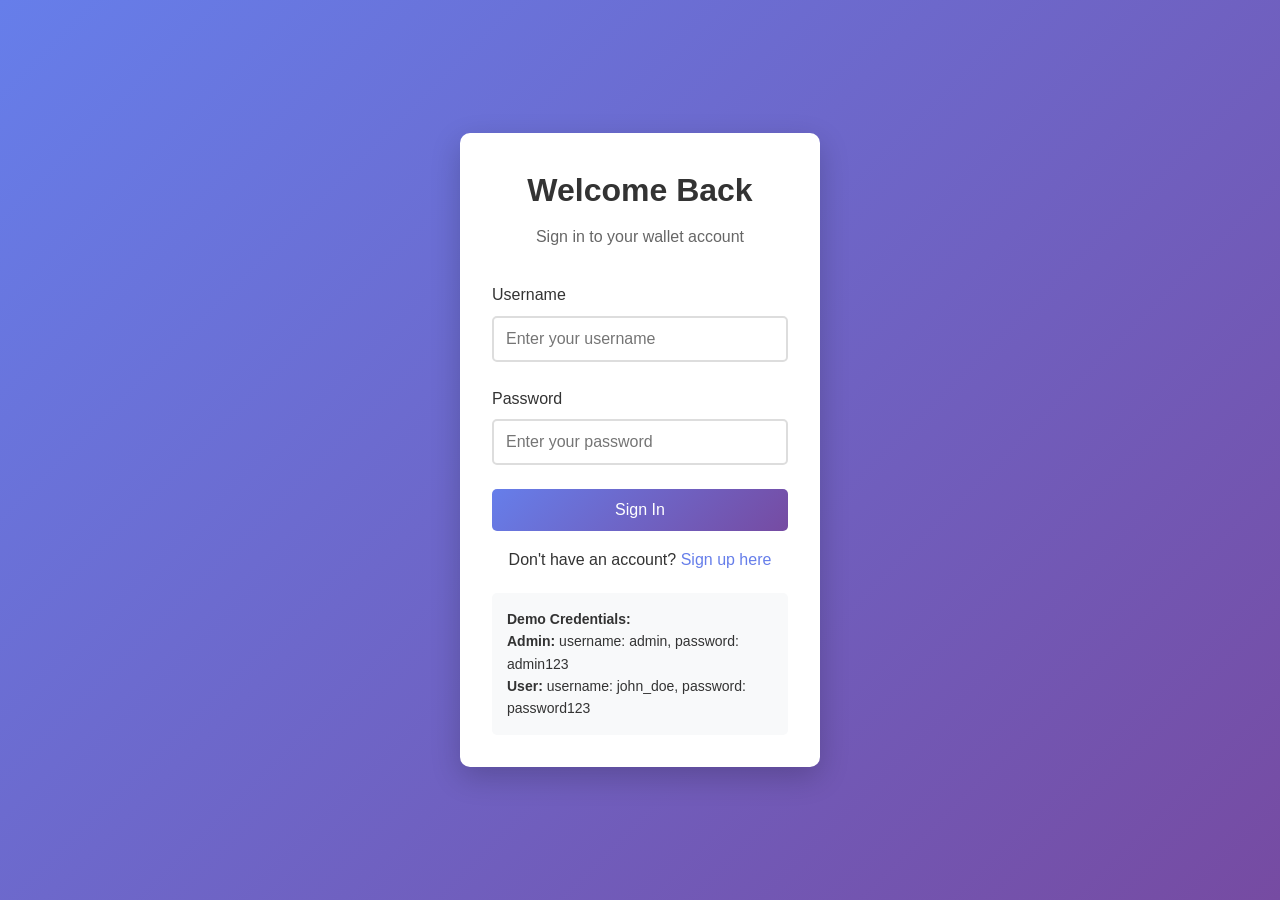
<file: wallet-app/src/main/webapp/index.html>
<!DOCTYPE html>
<html lang="en">
<head>
    <meta charset="UTF-8">
    <meta name="viewport" content="width=device-width, initial-scale=1.0">
    <title>Wallet App - Login</title>
    <link rel="stylesheet" href="css/style.css">
</head>
<body class="auth-page">
    <div class="auth-container">
        <div class="auth-card">
            <h1 class="auth-title">Welcome Back</h1>
            <p class="auth-subtitle">Sign in to your wallet account</p>
            
            <div id="message" class="alert" style="display: none;"></div>
            
            <form id="loginForm" class="auth-form">
                <div class="form-group">
                    <label for="username">Username</label>
                    <input type="text" id="username" name="username" required 
                           placeholder="Enter your username">
                </div>
                
                <div class="form-group">
                    <label for="password">Password</label>
                    <input type="password" id="password" name="password" required 
                           placeholder="Enter your password">
                </div>
                
                <button type="submit" class="btn btn-primary btn-full">Sign In</button>
            </form>
            
            <div class="auth-footer">
                <p>Don't have an account? <a href="register.html">Sign up here</a></p>
            </div>
            
            <div class="demo-credentials" style="margin-top: 20px; padding: 15px; background: #f8f9fa; border-radius: 5px; font-size: 14px;">
                <h4>Demo Credentials:</h4>
                <p><strong>Admin:</strong> username: admin, password: admin123</p>
                <p><strong>User:</strong> username: john_doe, password: password123</p>
            </div>
        </div>
    </div>

    <script>
        // Mock login functionality for demo
        document.getElementById('loginForm').addEventListener('submit', function(e) {
            e.preventDefault();
            
            const username = document.getElementById('username').value;
            const password = document.getElementById('password').value;
            const messageDiv = document.getElementById('message');
            
            // Demo authentication
            if ((username === 'admin' && password === 'admin123') || 
                (username === 'john_doe' && password === 'password123')) {
                
                messageDiv.className = 'alert alert-success';
                messageDiv.textContent = 'Login successful! Redirecting to dashboard...';
                messageDiv.style.display = 'block';
                
                // Store user info in localStorage for demo
                localStorage.setItem('currentUser', JSON.stringify({
                    username: username,
                    fullName: username === 'admin' ? 'Administrator' : 'John Doe',
                    balance: username === 'admin' ? 1000.00 : 500.00
                }));
                
                // Redirect to dashboard
                setTimeout(() => {
                    window.location.href = 'dashboard.html';
                }, 1500);
                
            } else {
                messageDiv.className = 'alert alert-error';
                messageDiv.textContent = 'Invalid username or password';
                messageDiv.style.display = 'block';
            }
        });
    </script>
</body>
</html>
</file>
<file: wallet-app/src/main/webapp/css/style.css>
/* Reset and Base Styles */
* {
    margin: 0;
    padding: 0;
    box-sizing: border-box;
}

body {
    font-family: 'Segoe UI', Tahoma, Geneva, Verdana, sans-serif;
    line-height: 1.6;
    color: #333;
    background-color: #f5f5f5;
}

/* Container */
.container {
    max-width: 1200px;
    margin: 0 auto;
    padding: 20px;
}

/* Navigation */
.navbar {
    background: linear-gradient(135deg, #667eea 0%, #764ba2 100%);
    color: white;
    padding: 1rem 0;
    box-shadow: 0 2px 10px rgba(0,0,0,0.1);
}

.nav-container {
    max-width: 1200px;
    margin: 0 auto;
    display: flex;
    justify-content: space-between;
    align-items: center;
    padding: 0 20px;
}

.nav-brand {
    font-size: 1.5rem;
    font-weight: bold;
}

.nav-menu {
    display: flex;
    align-items: center;
    gap: 20px;
}

.nav-user {
    font-weight: 500;
}

.nav-link {
    color: white;
    text-decoration: none;
    padding: 8px 16px;
    border-radius: 5px;
    transition: background-color 0.3s;
}

.nav-link:hover {
    background-color: rgba(255,255,255,0.2);
}

/* Authentication Pages */
.auth-page {
    background: linear-gradient(135deg, #667eea 0%, #764ba2 100%);
    min-height: 100vh;
    display: flex;
    align-items: center;
    justify-content: center;
}

.auth-container {
    width: 100%;
    max-width: 400px;
    padding: 20px;
}

.auth-card {
    background: white;
    padding: 2rem;
    border-radius: 10px;
    box-shadow: 0 10px 30px rgba(0,0,0,0.2);
}

.auth-title {
    text-align: center;
    margin-bottom: 0.5rem;
    color: #333;
    font-size: 2rem;
}

.auth-subtitle {
    text-align: center;
    color: #666;
    margin-bottom: 2rem;
}

.auth-form {
    margin-bottom: 1rem;
}

.auth-footer {
    text-align: center;
}

.auth-footer a {
    color: #667eea;
    text-decoration: none;
}

.auth-footer a:hover {
    text-decoration: underline;
}

/* Forms */
.form-group {
    margin-bottom: 1.5rem;
}

.form-group label {
    display: block;
    margin-bottom: 0.5rem;
    font-weight: 500;
    color: #333;
}

.form-group input {
    width: 100%;
    padding: 12px;
    border: 2px solid #ddd;
    border-radius: 5px;
    font-size: 1rem;
    transition: border-color 0.3s;
}

.form-group input:focus {
    outline: none;
    border-color: #667eea;
}

/* Buttons */
.btn {
    display: inline-block;
    padding: 12px 24px;
    border: none;
    border-radius: 5px;
    font-size: 1rem;
    font-weight: 500;
    text-decoration: none;
    text-align: center;
    cursor: pointer;
    transition: all 0.3s;
}

.btn-primary {
    background: linear-gradient(135deg, #667eea 0%, #764ba2 100%);
    color: white;
}

.btn-primary:hover {
    transform: translateY(-2px);
    box-shadow: 0 5px 15px rgba(102, 126, 234, 0.4);
}

.btn-success {
    background: linear-gradient(135deg, #4CAF50 0%, #45a049 100%);
    color: white;
}

.btn-success:hover {
    transform: translateY(-2px);
    box-shadow: 0 5px 15px rgba(76, 175, 80, 0.4);
}

.btn-warning {
    background: linear-gradient(135deg, #ff9800 0%, #f57c00 100%);
    color: white;
}

.btn-warning:hover {
    transform: translateY(-2px);
    box-shadow: 0 5px 15px rgba(255, 152, 0, 0.4);
}

.btn-info {
    background: linear-gradient(135deg, #2196F3 0%, #1976D2 100%);
    color: white;
}

.btn-info:hover {
    transform: translateY(-2px);
    box-shadow: 0 5px 15px rgba(33, 150, 243, 0.4);
}

.btn-secondary {
    background: #6c757d;
    color: white;
}

.btn-secondary:hover {
    background: #5a6268;
}

.btn-full {
    width: 100%;
}

.btn-icon {
    margin-right: 8px;
}

/* Alerts */
.alert {
    padding: 12px;
    border-radius: 5px;
    margin-bottom: 1rem;
}

.alert-error {
    background-color: #f8d7da;
    color: #721c24;
    border: 1px solid #f5c6cb;
}

.alert-success {
    background-color: #d4edda;
    color: #155724;
    border: 1px solid #c3e6cb;
}

/* Balance Card */
.balance-card {
    background: linear-gradient(135deg, #667eea 0%, #764ba2 100%);
    color: white;
    padding: 2rem;
    border-radius: 15px;
    text-align: center;
    margin-bottom: 2rem;
    box-shadow: 0 10px 30px rgba(0,0,0,0.1);
}

.balance-card h2 {
    margin-bottom: 1rem;
    font-weight: 300;
}

.balance-amount {
    font-size: 3rem;
    font-weight: bold;
    margin-bottom: 0.5rem;
}

.balance-currency {
    font-size: 1.2rem;
    opacity: 0.8;
}

/* Quick Actions */
.quick-actions {
    background: white;
    padding: 2rem;
    border-radius: 10px;
    margin-bottom: 2rem;
    box-shadow: 0 5px 15px rgba(0,0,0,0.1);
}

.quick-actions h3 {
    margin-bottom: 1.5rem;
    color: #333;
}

.action-buttons {
    display: grid;
    grid-template-columns: repeat(auto-fit, minmax(200px, 1fr));
    gap: 1rem;
}

/* Transactions */
.transactions-section {
    background: white;
    padding: 2rem;
    border-radius: 10px;
    box-shadow: 0 5px 15px rgba(0,0,0,0.1);
}

.transactions-section h3 {
    margin-bottom: 1.5rem;
    color: #333;
}

.transactions-list {
    display: flex;
    flex-direction: column;
    gap: 1rem;
}

.transaction-item {
    display: flex;
    justify-content: space-between;
    align-items: center;
    padding: 1rem;
    border: 1px solid #eee;
    border-radius: 8px;
    transition: box-shadow 0.3s;
}

.transaction-item:hover {
    box-shadow: 0 3px 10px rgba(0,0,0,0.1);
}

.transaction-info {
    flex: 1;
}

.transaction-type {
    display: flex;
    align-items: center;
    margin-bottom: 0.5rem;
}

.transaction-icon {
    margin-right: 8px;
    font-size: 1.2rem;
}

.transaction-label {
    font-weight: 500;
    color: #333;
}

.transaction-description {
    color: #666;
    font-size: 0.9rem;
    margin-bottom: 0.25rem;
}

.transaction-date {
    color: #999;
    font-size: 0.8rem;
}

.transaction-amount {
    font-weight: bold;
    font-size: 1.1rem;
}

.amount-positive {
    color: #4CAF50;
}

.amount-negative {
    color: #f44336;
}

/* Transaction Form */
.transaction-container {
    max-width: 600px;
    margin: 0 auto;
}

.tab-navigation {
    display: flex;
    background: white;
    border-radius: 10px 10px 0 0;
    overflow: hidden;
    box-shadow: 0 2px 5px rgba(0,0,0,0.1);
}

.tab-link {
    flex: 1;
    display: flex;
    align-items: center;
    justify-content: center;
    padding: 1rem;
    text-decoration: none;
    color: #666;
    background: white;
    transition: all 0.3s;
}

.tab-link:hover {
    background: #f8f9fa;
}

.tab-link.active {
    background: linear-gradient(135deg, #667eea 0%, #764ba2 100%);
    color: white;
}

.tab-icon {
    margin-right: 8px;
    font-size: 1.2rem;
}

.transaction-form-container {
    background: white;
    padding: 2rem;
    border-radius: 0 0 10px 10px;
    box-shadow: 0 5px 15px rgba(0,0,0,0.1);
}

.form-title {
    margin-bottom: 0.5rem;
    color: #333;
}

.form-description {
    color: #666;
    margin-bottom: 2rem;
}

.form-footer {
    margin-top: 2rem;
    text-align: center;
}

/* Empty State */
.empty-state {
    text-align: center;
    padding: 2rem;
    color: #666;
}

.empty-state p {
    margin-bottom: 1rem;
}

/* Error Page */
.error-page {
    background: linear-gradient(135deg, #667eea 0%, #764ba2 100%);
    min-height: 100vh;
    display: flex;
    align-items: center;
    justify-content: center;
}

.error-container {
    width: 100%;
    max-width: 500px;
    padding: 20px;
}

.error-card {
    background: white;
    padding: 3rem;
    border-radius: 10px;
    box-shadow: 0 10px 30px rgba(0,0,0,0.2);
    text-align: center;
}

.error-title {
    font-size: 2rem;
    margin-bottom: 1rem;
    color: #333;
}

.error-message {
    color: #666;
    margin-bottom: 2rem;
    font-size: 1.1rem;
}

.error-actions {
    display: flex;
    gap: 1rem;
    justify-content: center;
}

/* Responsive Design */
@media (max-width: 768px) {
    .nav-container {
        flex-direction: column;
        gap: 1rem;
    }
    
    .nav-menu {
        flex-wrap: wrap;
        justify-content: center;
    }
    
    .balance-amount {
        font-size: 2rem;
    }
    
    .action-buttons {
        grid-template-columns: 1fr;
    }
    
    .transaction-item {
        flex-direction: column;
        align-items: flex-start;
        gap: 0.5rem;
    }
    
    .transaction-amount {
        align-self: flex-end;
    }
    
    .tab-navigation {
        flex-direction: column;
    }
    
    .error-actions {
        flex-direction: column;
    }
}
</file>
